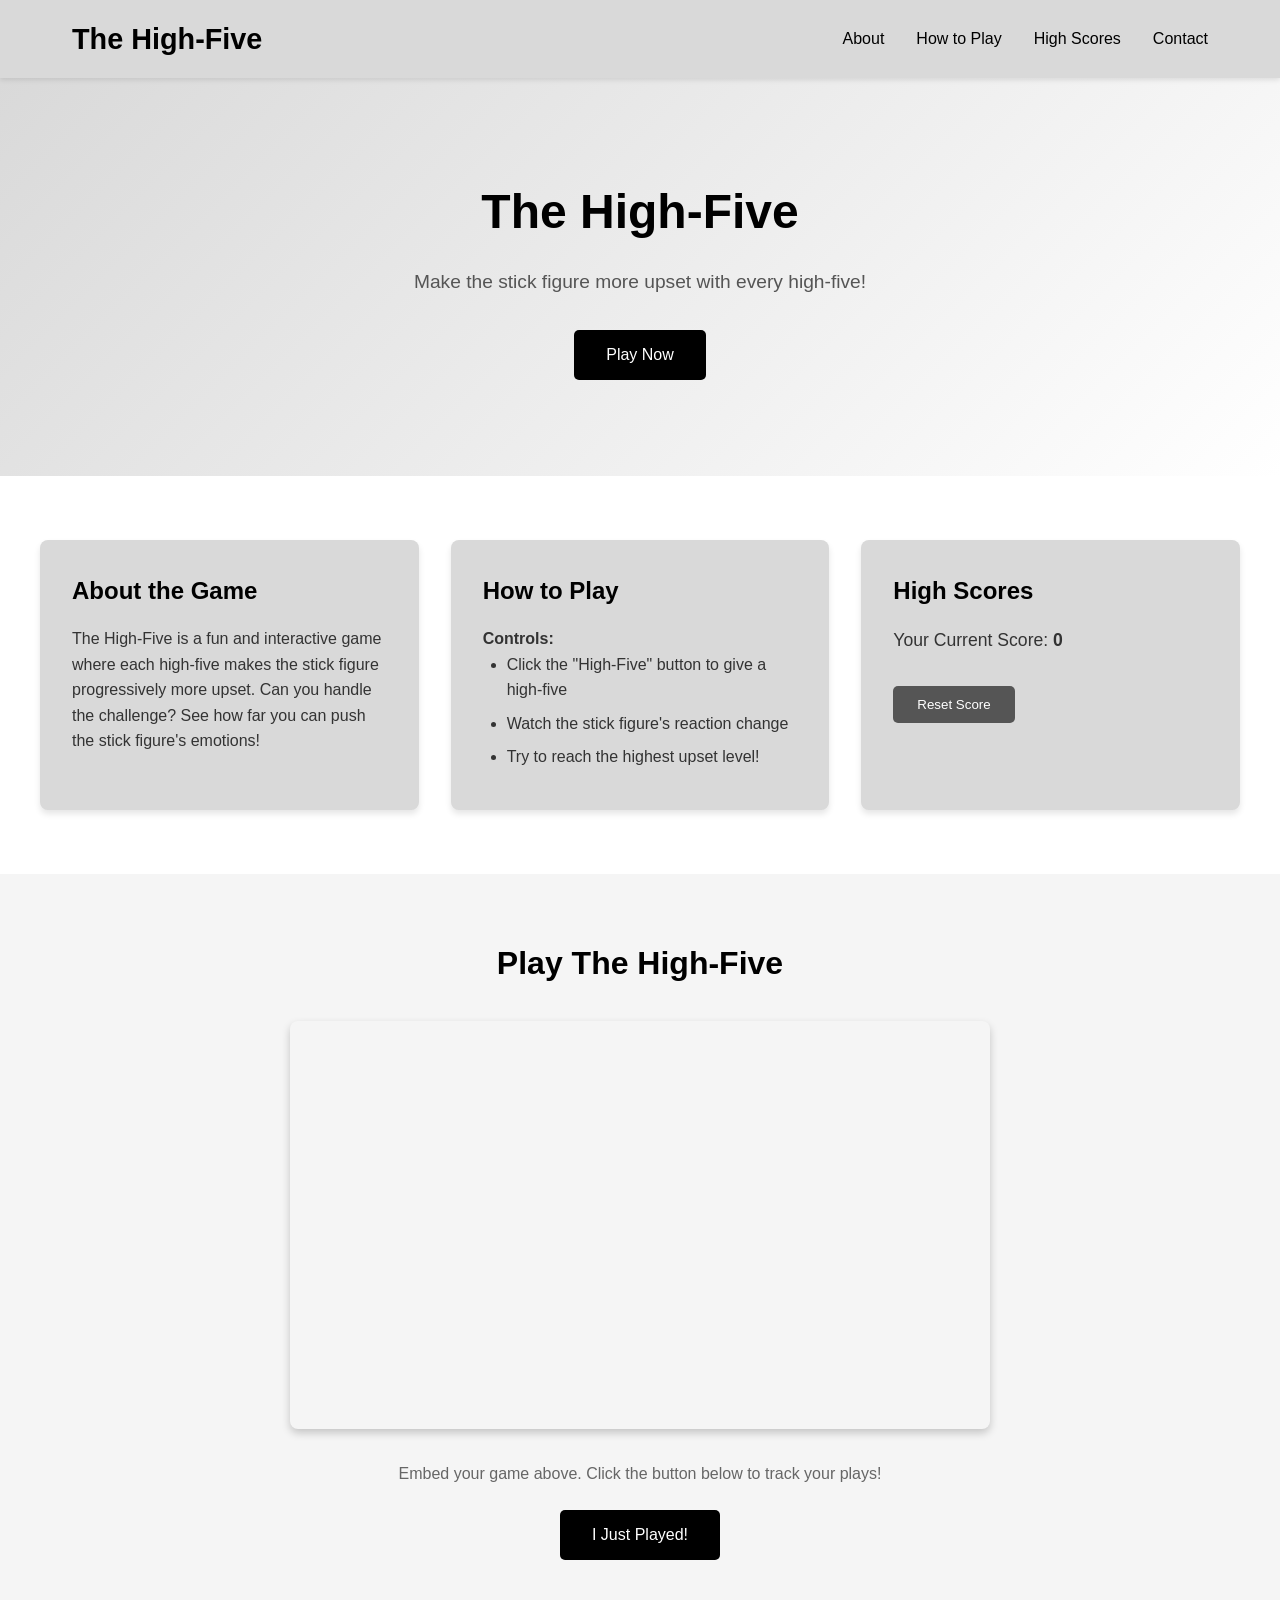
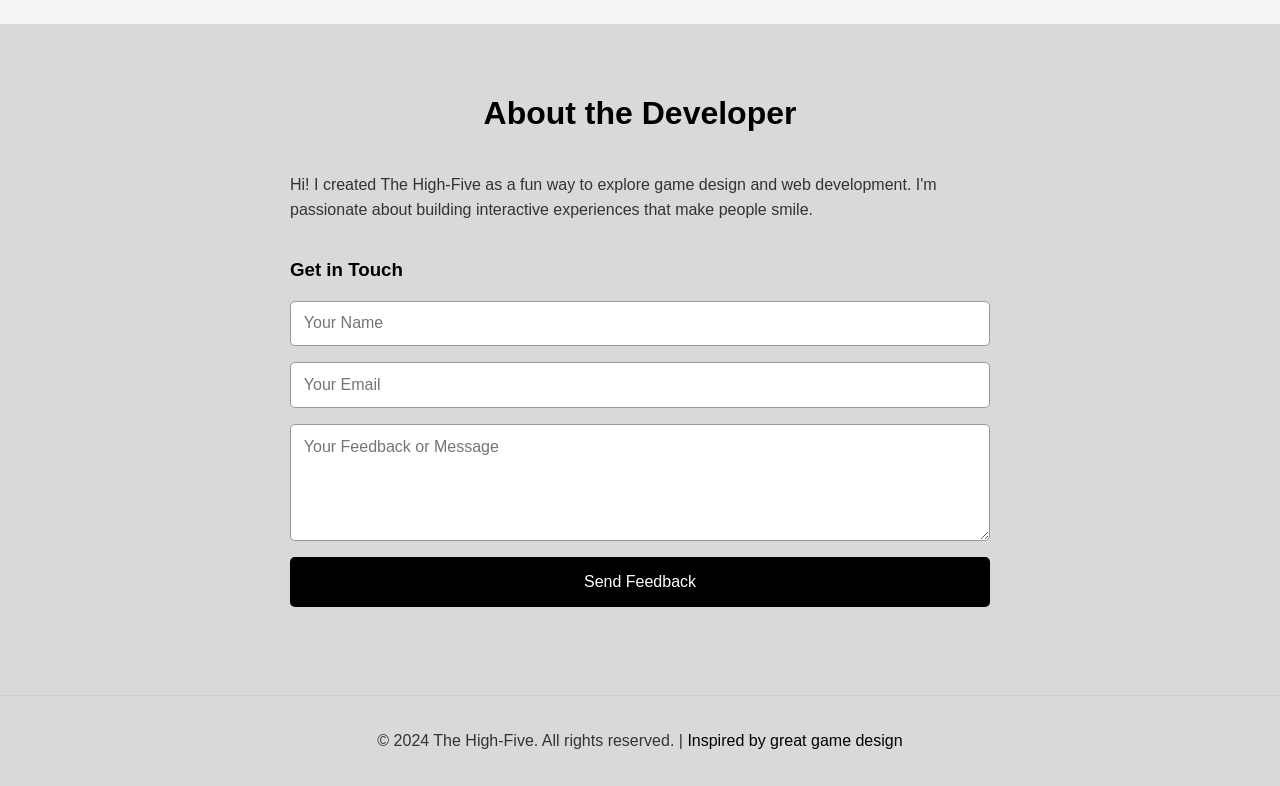
<file: ai/index.html>
<!DOCTYPE html>
<html lang="en">
<head>
    <meta charset="UTF-8">
    <meta name="viewport" content="width=device-width, initial-scale=1.0">
    <title>The High-Five Game</title>
    <link rel="stylesheet" href="style.css">
</head>
<body>
    <!-- HEADER / NAVIGATION -->
    <header class="header">
        <nav class="navbar">
            <div class="nav-container">
                <h1 class="logo">The High-Five</h1>
                <ul class="nav-links">
                    <li><a href="#about">About</a></li>
                    <li><a href="#how-to-play">How to Play</a></li>
                    <li><a href="#high-scores">High Scores</a></li>
                    <li><a href="#contact">Contact</a></li>
                </ul>
            </div>
        </nav>
    </header>

    <!-- HERO BANNER -->
    <section class="hero">
        <div class="hero-content">
            <h2>The High-Five</h2>
            <p>Make the stick figure more upset with every high-five!</p>
            <button class="cta-button" onclick="scrollToGame()">Play Now</button>
        </div>
    </section>

    <!-- GAME INFO CARDS -->
    <section class="info-section">
        <div class="info-container">
            <!-- About the Game -->
            <div id="about" class="info-card">
                <h3>About the Game</h3>
                <p>The High-Five is a fun and interactive game where each high-five makes the stick figure progressively more upset. Can you handle the challenge? See how far you can push the stick figure's emotions!</p>
            </div>

            <!-- How to Play -->
            <div id="how-to-play" class="info-card">
                <h3>How to Play</h3>
                <p><strong>Controls:</strong></p>
                <ul>
                    <li>Click the "High-Five" button to give a high-five</li>
                    <li>Watch the stick figure's reaction change</li>
                    <li>Try to reach the highest upset level!</li>
                </ul>
            </div>

            <!-- High Scores -->
            <div id="high-scores" class="info-card">
                <h3>High Scores</h3>
                <p id="score-display">Your Current Score: <strong id="score">0</strong></p>
                <button class="reset-button" onclick="resetScore()">Reset Score</button>
            </div>
        </div>
    </section>

    <!-- PLAYABLE GAME AREA -->
    <section class="game-section">
        <h2>Play The High-Five</h2>
        <div class="game-container">
            <iframe 
                src="https://academy.cs.cmu.edu/sharing/blueFrog493066" 
                width="600" 
                height="400" 
                frameborder="0" 
                allowfullscreen>
            </iframe>
        </div>
        <p class="game-note">Embed your game above. Click the button below to track your plays!</p>
        <button class="play-button" onclick="incrementScore()">I Just Played!</button>
    </section>

    <!-- ABOUT THE DEVELOPER -->
    <section id="contact" class="developer-section">
        <h2>About the Developer</h2>
        <div class="developer-content">
            <p>Hi! I created The High-Five as a fun way to explore game design and web development. I'm passionate about building interactive experiences that make people smile.</p>
            <h3>Get in Touch</h3>
            <form class="contact-form" onsubmit="handleSubmit(event)">
                <input type="text" placeholder="Your Name" required>
                <input type="email" placeholder="Your Email" required>
                <textarea placeholder="Your Feedback or Message" rows="5" required></textarea>
                <button type="submit" class="submit-button">Send Feedback</button>
            </form>
            <p id="form-message"></p>
        </div>
    </section>

    <!-- FOOTER -->
    <footer class="footer">
        <p>&copy; 2024 The High-Five. All rights reserved. | <a href="https://www.minecraft.net">Inspired by great game design</a></p>
    </footer>

    <script src="script.js"></script>
</body>
</html>
</file>
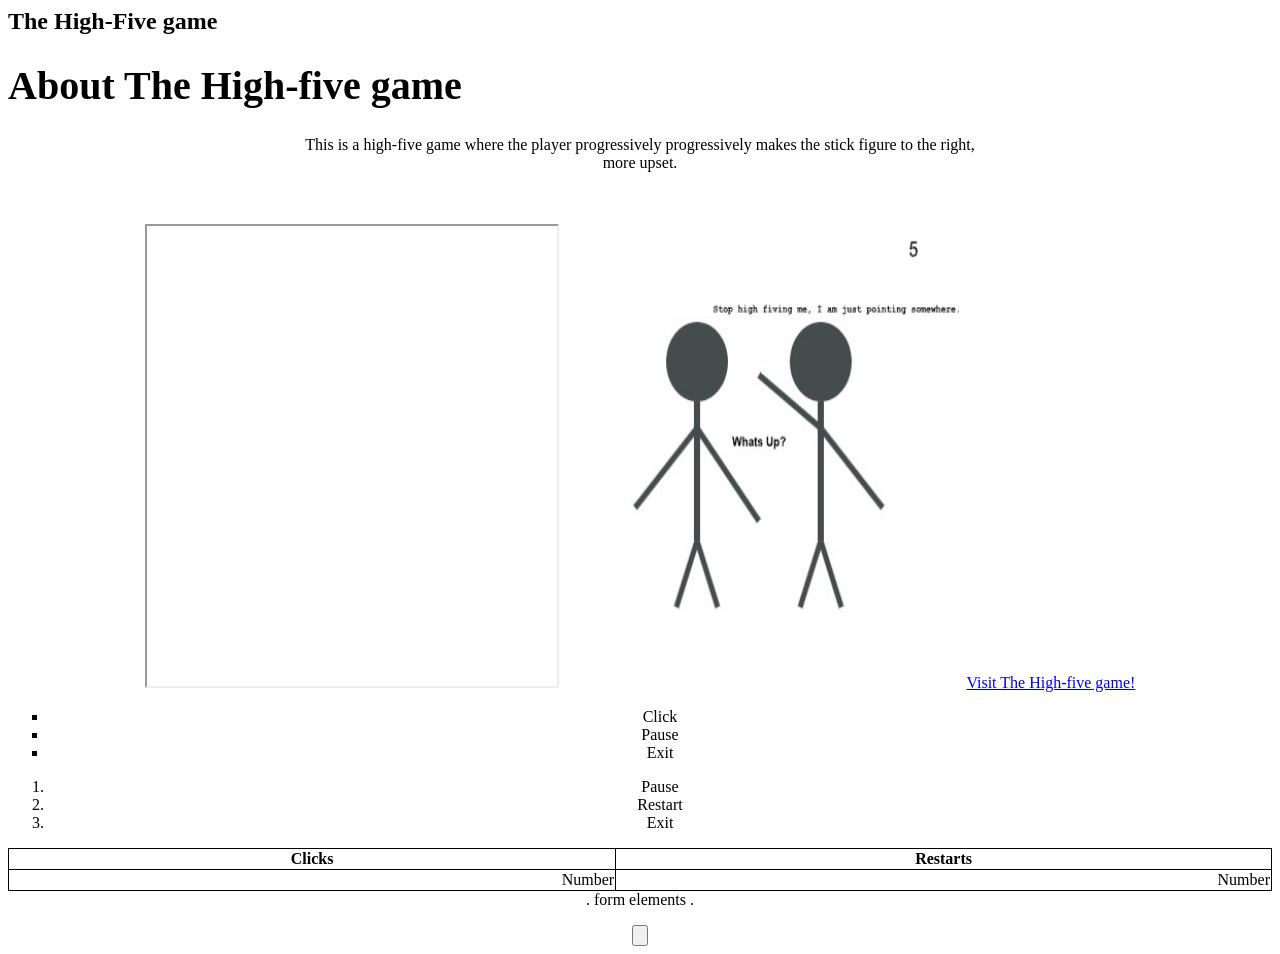
<file: human/index.html>
<html>
<head>
<title>The High-five</title>
<head>
<style>
table, th, td {
  border: 1px solid black;
  border-collapse: collapse;
}
</style>
</head>
<h2>The High-Five game</h2>
<body>
<h1 style="font-size:40px;">About The High-five game</h1>
<div align="center">
<p>This is a high-five game where the player <span style="color:black">progressively</span> progressively makes the stick figure to the right,<br> more upset.</p>
<iframe width="410" height="460"
   src="https://academy.cs.cmu.edu/sharing/blueFrog493066/embed"> 
 </iframe>
<img src="Screenshot img-sf.jpg" alt="Stick figure talking" width="400" height="500">
<a href="https://yousify1.github.io/">Visit The High-five game!</a>
</html>
<ul style="list-style-type:square">
  <li>Click</li>
  <li>Pause</li>
  <li>Exit</li>
</ul>
<ol>
  <li>Pause</li>
  <li>Restart</li>
  <li>Exit</li>
</ol>
<table style="width:100%">
  <tr>
    <th>Clicks</th>
    <th>Restarts</th>
  </tr>
  <tr style="text-align:right">
    <td>Number</td>
    <td>Number</td>
  </tr>
</table>
<form>
.
form elements
.
</form>
<input type="button">
</file>
<file: ai/style.css>
/* ===== RESET & GENERAL STYLES ===== */
* {
    margin: 0;
    padding: 0;
    box-sizing: border-box;
}

body {
    font-family: 'Arial', sans-serif;
    background-color: #FFFFFF;
    color: #000000;
    line-height: 1.6;
}

/* ===== HEADER & NAVIGATION ===== */
.header {
    background-color: #D9D9D9;
    position: sticky;
    top: 0;
    box-shadow: 0 2px 5px rgba(0, 0, 0, 0.1);
    z-index: 100;
}

.navbar {
    padding: 1rem 0;
}

.nav-container {
    max-width: 1200px;
    margin: 0 auto;
    display: flex;
    justify-content: space-between;
    align-items: center;
    padding: 0 2rem;
}

.logo {
    font-size: 1.8rem;
    font-weight: bold;
    color: #000000;
}

.nav-links {
    display: flex;
    list-style: none;
    gap: 2rem;
}

.nav-links a {
    text-decoration: none;
    color: #000000;
    font-weight: 500;
    transition: color 0.3s ease;
}

.nav-links a:hover {
    color: #555555;
}

/* ===== HERO SECTION ===== */
.hero {
    background: linear-gradient(135deg, #D9D9D9, #FFFFFF);
    padding: 6rem 2rem;
    text-align: center;
}

.hero-content h2 {
    font-size: 3rem;
    margin-bottom: 1rem;
    color: #000000;
}

.hero-content p {
    font-size: 1.2rem;
    margin-bottom: 2rem;
    color: #555555;
}

.cta-button {
    background-color: #000000;
    color: #FFFFFF;
    border: none;
    padding: 1rem 2rem;
    font-size: 1rem;
    border-radius: 5px;
    cursor: pointer;
    transition: background-color 0.3s ease;
}

.cta-button:hover {
    background-color: #333333;
}

/* ===== INFO SECTION ===== */
.info-section {
    padding: 4rem 2rem;
    background-color: #FFFFFF;
}

.info-container {
    max-width: 1200px;
    margin: 0 auto;
    display: grid;
    grid-template-columns: repeat(auto-fit, minmax(300px, 1fr));
    gap: 2rem;
}

.info-card {
    background-color: #D9D9D9;
    padding: 2rem;
    border-radius: 8px;
    box-shadow: 0 4px 6px rgba(0, 0, 0, 0.1);
    transition: transform 0.3s ease;
}

.info-card:hover {
    transform: translateY(-5px);
}

.info-card h3 {
    font-size: 1.5rem;
    margin-bottom: 1rem;
    color: #000000;
}

.info-card p {
    color: #333333;
}

.info-card ul {
    margin-left: 1.5rem;
    color: #333333;
}

.info-card li {
    margin-bottom: 0.5rem;
}

#score-display {
    font-size: 1.1rem;
    margin-bottom: 1rem;
}

.reset-button {
    background-color: #555555;
    color: #FFFFFF;
    border: none;
    padding: 0.7rem 1.5rem;
    border-radius: 5px;
    cursor: pointer;
    transition: background-color 0.3s ease;
    margin-top: 1rem;
}

.reset-button:hover {
    background-color: #333333;
}

/* ===== GAME SECTION ===== */
.game-section {
    padding: 4rem 2rem;
    background-color: #F5F5F5;
    text-align: center;
}

.game-section h2 {
    font-size: 2rem;
    margin-bottom: 2rem;
    color: #000000;
}

.game-container {
    max-width: 700px;
    margin: 0 auto 2rem;
    border-radius: 8px;
    overflow: hidden;
    box-shadow: 0 4px 8px rgba(0, 0, 0, 0.2);
}

.game-container iframe {
    width: 100%;
    height: 400px;
    border: none;
}

.game-note {
    color: #666666;
    margin-bottom: 1.5rem;
}

.play-button {
    background-color: #000000;
    color: #FFFFFF;
    border: none;
    padding: 1rem 2rem;
    font-size: 1rem;
    border-radius: 5px;
    cursor: pointer;
    transition: background-color 0.3s ease;
}

.play-button:hover {
    background-color: #333333;
}

/* ===== DEVELOPER SECTION ===== */
.developer-section {
    padding: 4rem 2rem;
    background-color: #D9D9D9;
}

.developer-section h2 {
    font-size: 2rem;
    margin-bottom: 2rem;
    text-align: center;
    color: #000000;
}

.developer-content {
    max-width: 700px;
    margin: 0 auto;
}

.developer-content p {
    margin-bottom: 1.5rem;
    color: #333333;
    font-size: 1rem;
}

.developer-content h3 {
    margin-top: 2rem;
    margin-bottom: 1rem;
    color: #000000;
}

.contact-form {
    display: flex;
    flex-direction: column;
    gap: 1rem;
    margin-bottom: 1rem;
}

.contact-form input,
.contact-form textarea {
    padding: 0.8rem;
    border: 1px solid #999999;
    border-radius: 5px;
    font-family: 'Arial', sans-serif;
    font-size: 1rem;
}

.contact-form input:focus,
.contact-form textarea:focus {
    outline: none;
    border-color: #000000;
    box-shadow: 0 0 5px rgba(0, 0, 0, 0.2);
}

.submit-button {
    background-color: #000000;
    color: #FFFFFF;
    border: none;
    padding: 1rem;
    font-size: 1rem;
    border-radius: 5px;
    cursor: pointer;
    transition: background-color 0.3s ease;
}

.submit-button:hover {
    background-color: #333333;
}

#form-message {
    text-align: center;
    color: #000000;
    font-weight: bold;
}

/* ===== FOOTER ===== */
.footer {
    background-color: #D9D9D9;
    padding: 2rem;
    text-align: center;
    color: #333333;
    border-top: 1px solid #CCCCCC;
}

.footer a {
    color: #000000;
    text-decoration: none;
}

.footer a:hover {
    text-decoration: underline;
}

/* ===== RESPONSIVE DESIGN ===== */
@media (max-width: 768px) {
    .nav-links {
        gap: 1rem;
        font-size: 0.9rem;
    }

    .hero-content h2 {
        font-size: 2rem;
    }

    .hero-content p {
        font-size: 1rem;
    }

    .info-container {
        grid-template-columns: 1fr;
    }

    .game-container iframe {
        height: 300px;
    }

    .logo {
        font-size: 1.3rem;
    }
}

@media (max-width: 480px) {
    .nav-container {
        flex-direction: column;
        gap: 1rem;
    }

    .nav-links {
        flex-direction: column;
        gap: 0.5rem;
    }

    .hero-content h2 {
        font-size: 1.5rem;
    }

    .cta-button,
    .play-button,
    .submit-button {
        padding: 0.8rem 1.5rem;
        font-size: 0.9rem;
    }
}
</file>
